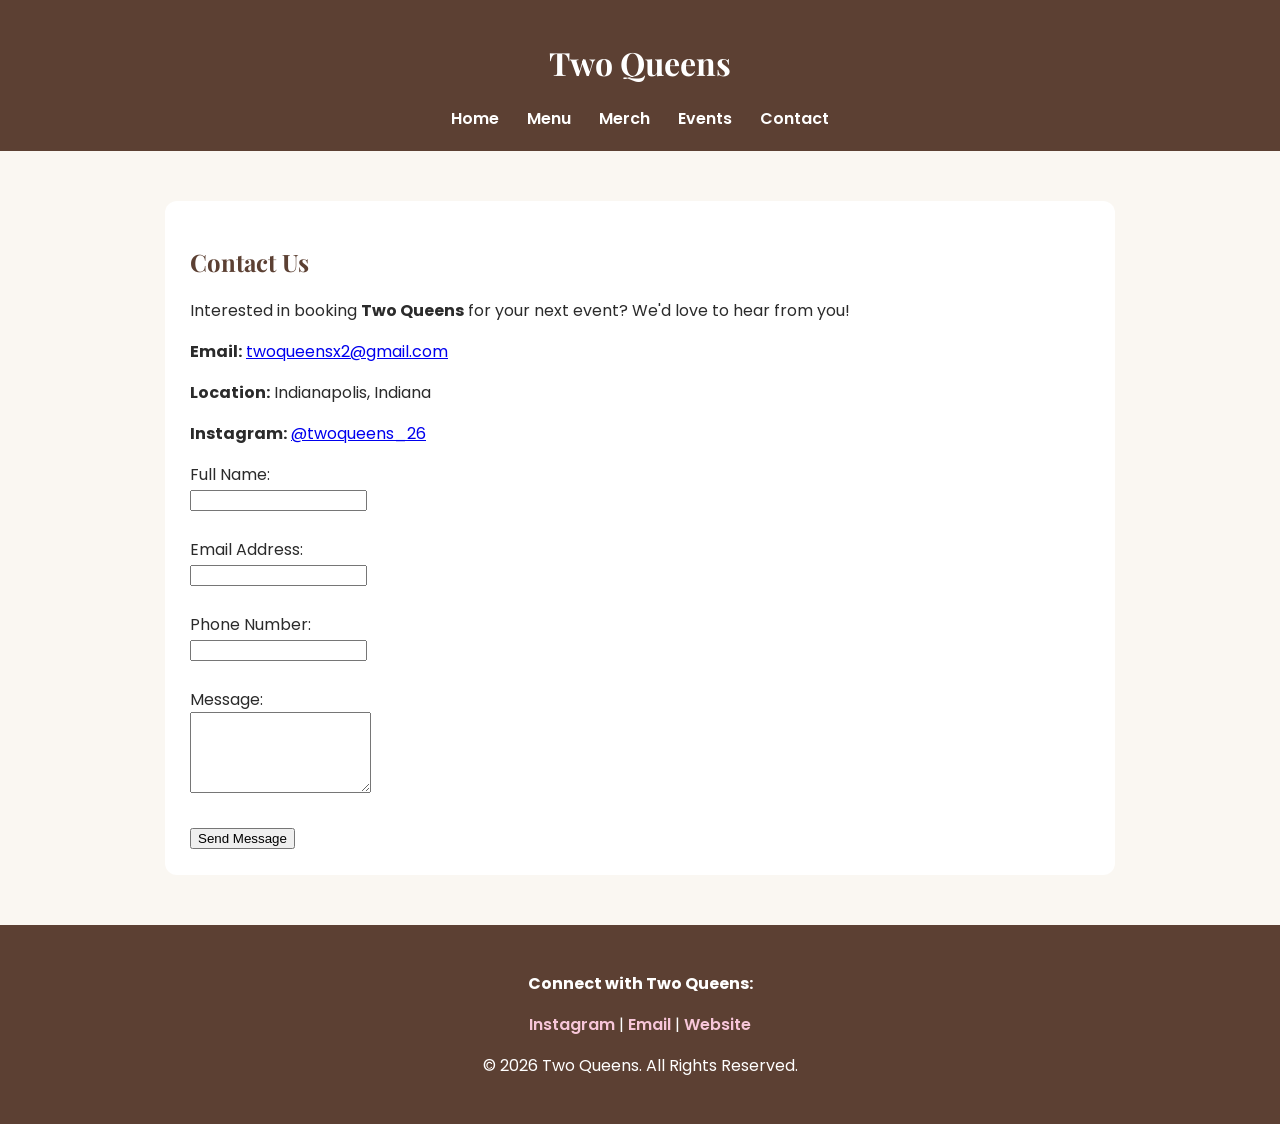
<file: contact.html>
<!DOCTYPE html>
<html lang="en">

<head>
    <meta charset="UTF-8">

    <meta name="viewport"
          content="width=device-width, initial-scale=1.0">

    <meta name="description"
          content="Contact Two Queens to ask questions, request event information, or book our mobile coffee service.">

    <title>Contact | Two Queens</title>

    <link rel="preconnect"
          href="https://fonts.googleapis.com">

    <link rel="preconnect"
          href="https://fonts.gstatic.com"
          crossorigin>

    <link href="https://fonts.googleapis.com/css2?family=Playfair+Display:wght@500;700&family=Poppins:wght@300;400;500;600&display=swap"
          rel="stylesheet">

    <link rel="stylesheet"
          href="css/style.css">
</head>

<body>

<header>
    <h1>
        <a href="index.html" class="logo-link">
            Two Queens
        </a>
    </h1>

    <nav>
        <a href="index.html">Home</a>
        <a href="menu.html">Menu</a>
        <a href="merch.html">Merch</a>
        <a href="events.html">Events</a>
        <a href="contact.html">Contact</a>
    </nav>
</header>

<main>

    <section>

        <h2>Contact Us</h2>

        <p>
            Interested in booking
            <strong>Two Queens</strong>
            for your next event? We'd love to hear from you!
        </p>

        <div class="contact-info">

            <p>
                <strong>Email:</strong>
                <a href="mailto:twoqueensx2@gmail.com">
                    twoqueensx2@gmail.com
                </a>
            </p>

            <p>
                <strong>Location:</strong>
                Indianapolis, Indiana
            </p>

            <p>
                <strong>Instagram:</strong>
                <a href="https://www.instagram.com/twoqueens_26"
                   target="_blank"
                   rel="noopener noreferrer">
                    @twoqueens_26
                </a>
            </p>

        </div>

        <form action="https://formsubmit.co/twoqueensx2@gmail.com"
              method="POST">

            <label for="name">Full Name:</label><br>

            <input type="text"
                   id="name"
                   name="name"
                   required><br><br>

            <label for="email">Email Address:</label><br>

            <input type="email"
                   id="email"
                   name="email"
                   required><br><br>

            <label for="phone">Phone Number:</label><br>

            <input type="tel"
                   id="phone"
                   name="phone"><br><br>

            <label for="message">Message:</label><br>

            <textarea id="message"
                      name="message"
                      rows="5"
                      required></textarea><br><br>

            <input type="hidden"
                   name="_subject"
                   value="New Website Message - Two Queens">

            <input type="hidden"
                   name="_captcha"
                   value="false">

            <input type="hidden"
                   name="_template"
                   value="table">

            <input type="hidden"
                   name="_next"
                   value="https://andreyna-15.github.io/AndReynas.github.io/thankyou.html">

            <button type="submit">
                Send Message
            </button>

        </form>

    </section>

</main>

<footer>

  <footer>

    <p>
        <strong>Connect with Two Queens:</strong>
    </p>

    <p>

        <a href="https://www.instagram.com/twoqueens_26"
           target="_blank"
           rel="noopener noreferrer">
            Instagram
        </a>

        |

        <a href="mailto:twoqueensx2@gmail.com">
            Email
        </a>

        |

        <a href="https://andreyna-15.github.io/AndReynas.github.io/"
           target="_blank"
           rel="noopener noreferrer">
            Website
        </a>

    </p>

    <p>
        &copy; 2026 Two Queens. All Rights Reserved.
    </p>

</footer>

</body>

</html>
</file>
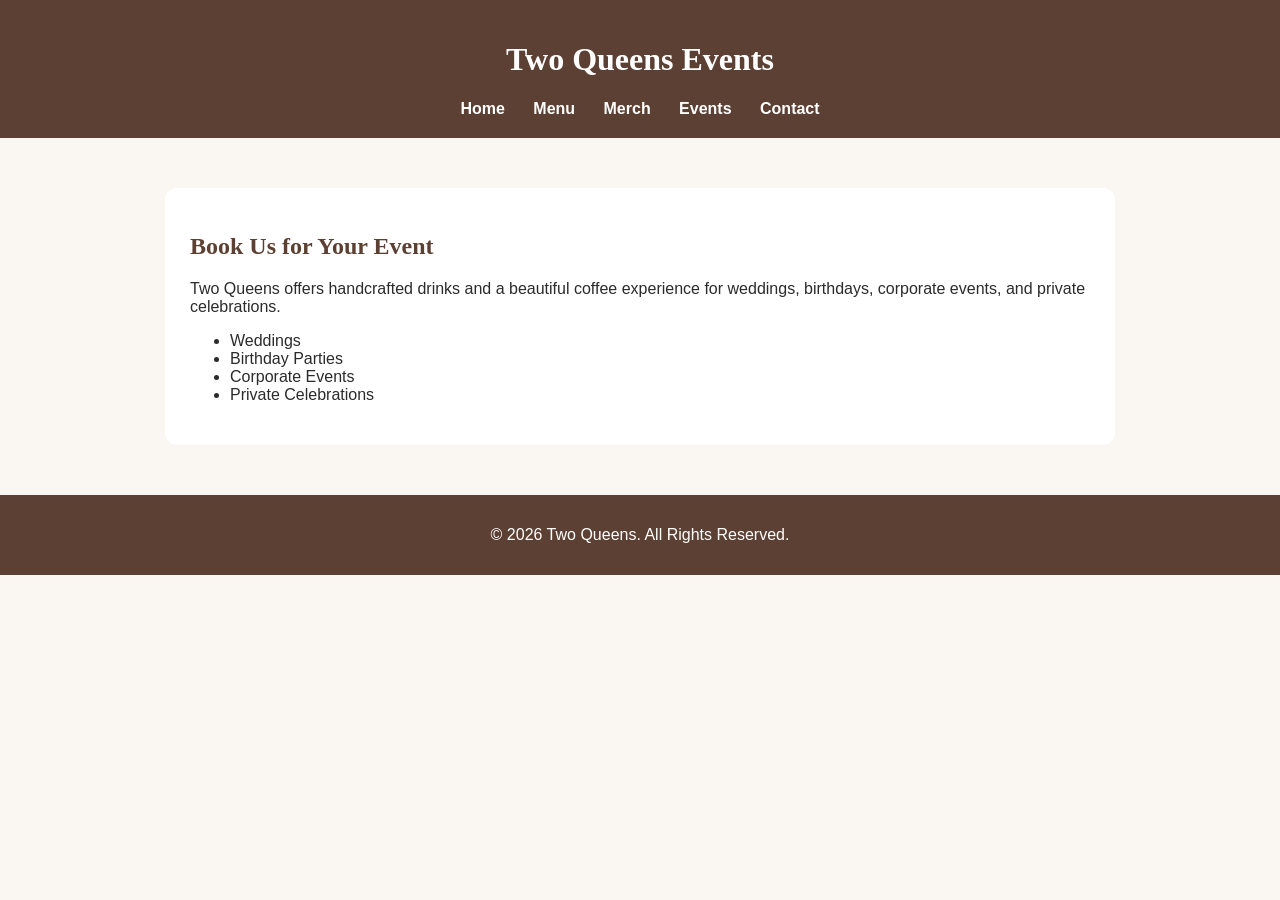
<file: event.html>
<!DOCTYPE html>
<html lang="en">
<head>
    <meta charset="UTF-8">
    <meta name="viewport" content="width=device-width, initial-scale=1.0">
    <title>Two Queens Events</title>
    <link rel="stylesheet" href="css/style.css">
</head>
<body>
<header>
    <h1>Two Queens Events</h1>
    <nav>
        <a href="index.html">Home</a>
        <a href="menu.html">Menu</a>
        <a href="merch.html">Merch</a>
        <a href="events.html">Events</a>
        <a href="contact.html">Contact</a>
    </nav>
</header>

<main>
    <section>
        <h2>Book Us for Your Event</h2>
        <p>
            Two Queens offers handcrafted drinks and a beautiful coffee experience
            for weddings, birthdays, corporate events, and private celebrations.
        </p>

        <ul>
            <li>Weddings</li>
            <li>Birthday Parties</li>
            <li>Corporate Events</li>
            <li>Private Celebrations</li>
        </ul>
    </section>
</main>

<footer>
    <p>&copy; 2026 Two Queens. All Rights Reserved.</p>
</footer>
</body>
</html>
</file>
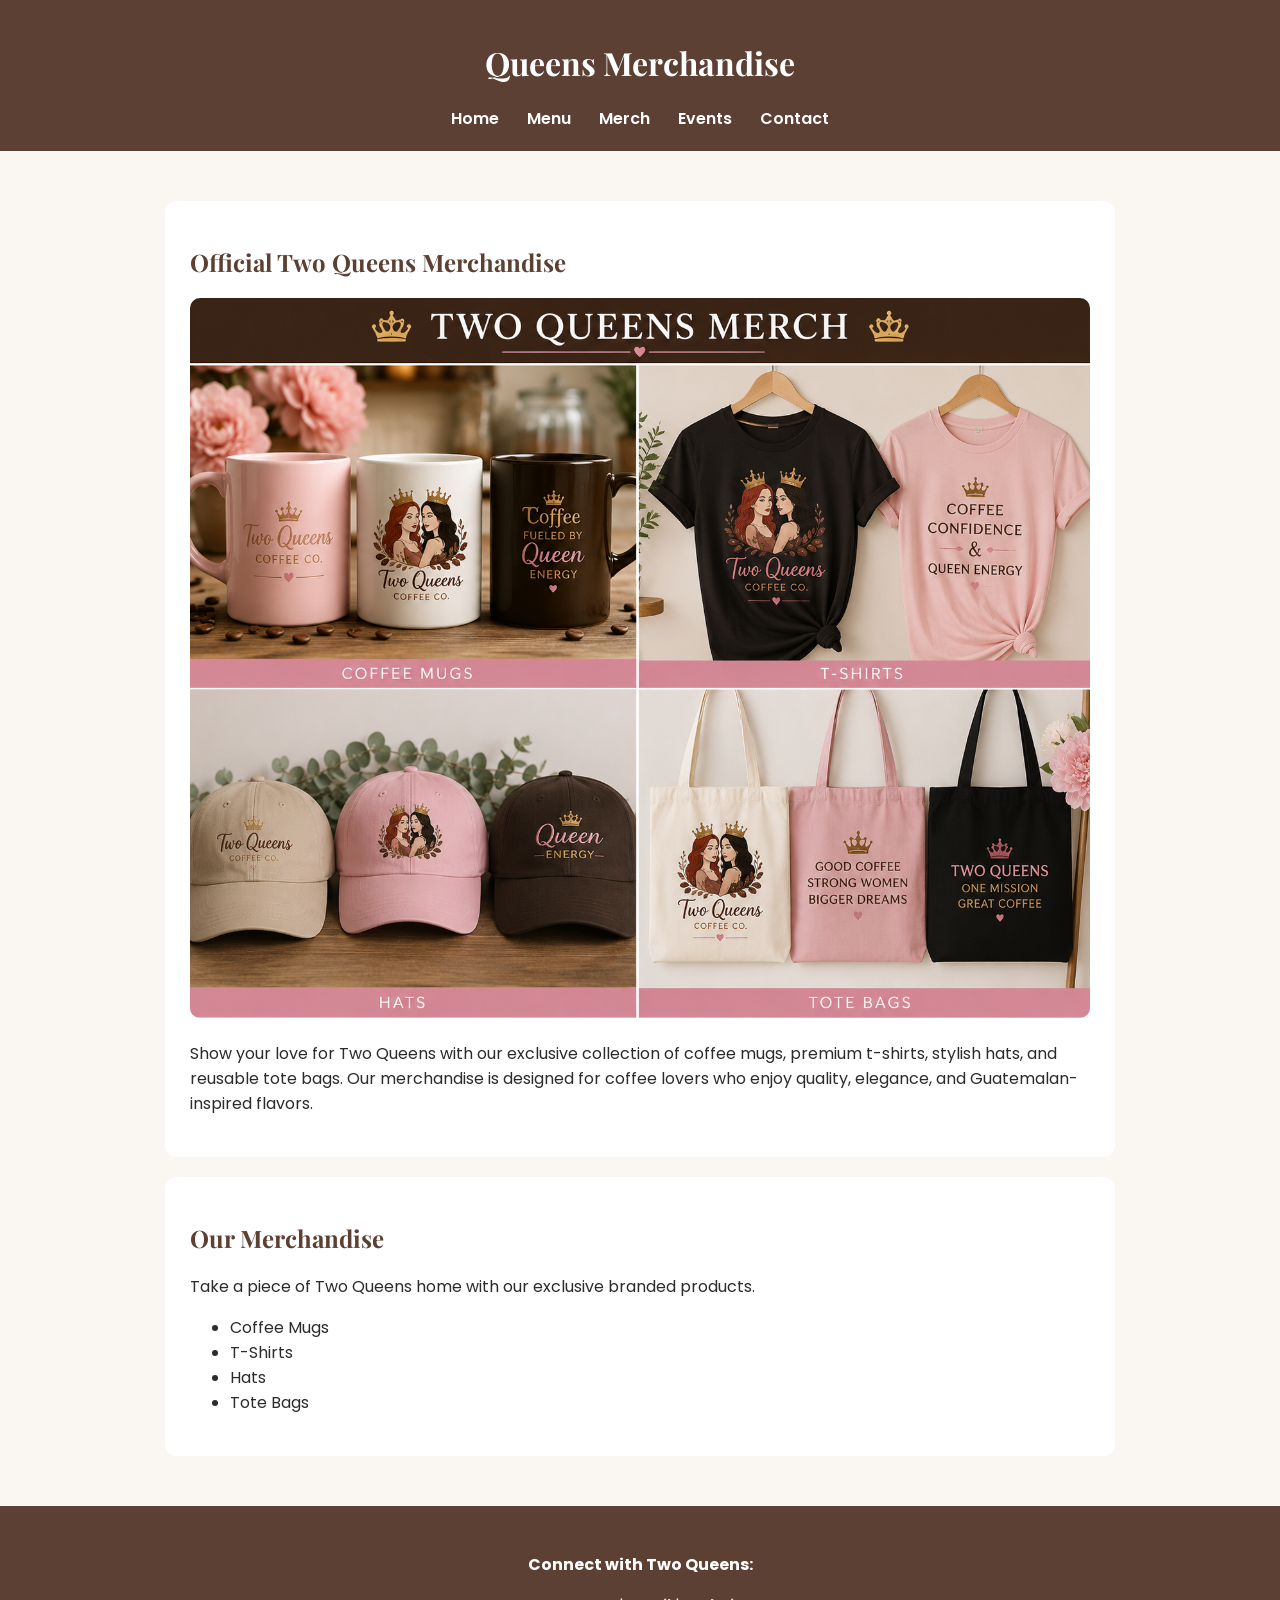
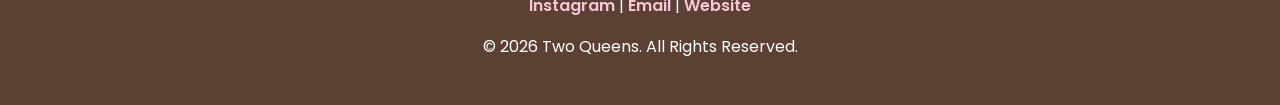
<file: merch.html>
<!DOCTYPE html>
<html lang="en">
<head>
    <meta charset="UTF-8">
    <meta name="viewport" content="width=device-width, initial-scale=1.0">
    <title>Two Queens Merchandise</title>

    <link rel="preconnect" href="https://fonts.googleapis.com">
    <link rel="preconnect" href="https://fonts.gstatic.com" crossorigin>

    <link href="https://fonts.googleapis.com/css2?family=Playfair+Display:wght@500;700&family=Poppins:wght@300;400;500;600&display=swap" rel="stylesheet">

    <link rel="stylesheet" href="css/style.css">
</head>

<body>

<header>
    <h1>
        <a href="index.html" class="logo-link"> Queens Merchandise</a>
    </h1>

    <nav>
        <a href="index.html">Home</a>
        <a href="menu.html">Menu</a>
        <a href="merch.html">Merch</a>
        <a href="events.html">Events</a>
        <a href="contact.html">Contact</a>
    </nav>
</header>

<main>

<section class="merch-showcase">

    <h2>Official Two Queens Merchandise</h2>

    <img src="images/two-queens-merch.jpg"
         alt="Two Queens merchandise including coffee mugs, t-shirts, hats, and tote bags"
         class="merch-image">

    <p>
        Show your love for Two Queens with our exclusive collection of
        coffee mugs, premium t-shirts, stylish hats, and reusable tote bags.
        Our merchandise is designed for coffee lovers who enjoy quality,
        elegance, and Guatemalan-inspired flavors.
    </p>

</section>
    
<section>

<h2>Our Merchandise</h2>

<p>
Take a piece of Two Queens home with our exclusive branded products.
</p>

<ul>
    <li>Coffee Mugs</li>
    <li>T-Shirts</li>
    <li>Hats</li>
    <li>Tote Bags</li>
</ul>

</section>

</main>

<footer>

  <footer>

    <p>
        <strong>Connect with Two Queens:</strong>
    </p>

    <p>

        <a href="https://www.instagram.com/twoqueens_26"
           target="_blank"
           rel="noopener noreferrer">
            Instagram
        </a>

        |

        <a href="mailto:twoqueensx2@gmail.com">
            Email
        </a>

        |

        <a href="https://andreyna-15.github.io/AndReynas.github.io/"
           target="_blank"
           rel="noopener noreferrer">
            Website
        </a>

    </p>

    <p>
        &copy; 2026 Two Queens. All Rights Reserved.
    </p>

</footer>

</body>

</html>
</file>
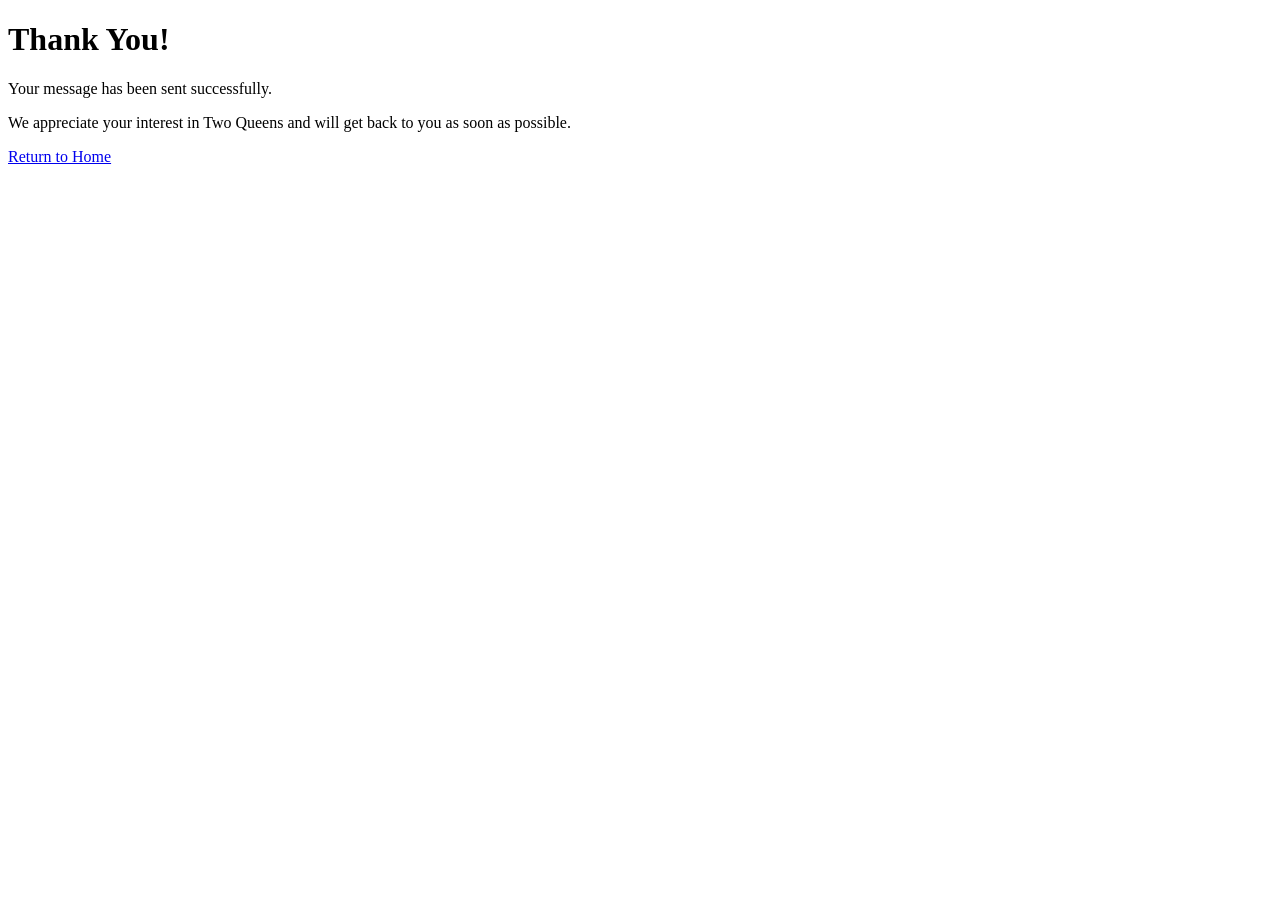
<file: thankyou.html>
<!DOCTYPE html>
<html lang="en">
<head>
    <meta charset="UTF-8">
    <meta name="viewport" content="width=device-width, initial-scale=1.0">
    <title>Thank You | Two Queens</title>
</head>
<body>

<h1>Thank You!</h1>

<p>Your message has been sent successfully.</p>

<p>We appreciate your interest in Two Queens and will get back to you as soon as possible.</p>

<a href="index.html">Return to Home</a>

</body>
</html>
</file>
<file: css/style.css>
body {
    font-family: 'Poppins', sans-serif;
    margin: 0;
    background-color: #faf7f2;
    color: #2b2b2b;
}

header {
    background-color: #5c4033;
    color: white;
    padding: 20px;
    text-align: center;
}

nav a {
    color: white;
    margin: 0 12px;
    text-decoration: none;
    font-weight: bold;
}

nav a:hover {
    text-decoration: underline;
}

main {
    padding: 30px;
}

section {
    background-color: white;
    margin: 20px auto;
    padding: 25px;
    max-width: 900px;
    border-radius: 12px;
}

h1, h2 {
    color: #5c4033;
}

header h1 {
    color: white;
    text-decoratio: none;
}

header h1 a:hover {
    color: #f7c6d9;
}

nav a {
    color: white;
    text-decoration: none;
    font-weight: 600;
}

nav a:hover {
    color: #f7c6d9;
}

img {
    max-width: 100%;
    height: auto;
    border-radius: 10px;
}

footer a {
    color: #f7c6d9;
    text-decoration: none;
    font-weight: 600;
}

footer a:hover {
    color: #d4af37;
    text-decoration: underline;
}
footer {
    background-color: #5c4033;
    color: white;
    text-align: center;
    padding: 15px;
}
.cta-buttons {
    margin-top: 25px;
}

.cta-button {
    display: inline-block;
    background-color: #6F4E37;
    color: white;
    padding: 12px 22px;
    margin: 8px;
    text-decoration: none;
    border-radius: 8px;
    font-weight: bold;
    transition: 0.3s;
}

.cta-button:hover {
    background-color: #8B5E3C;
}
@media (max-width: 768px) {

    nav {
        display: flex;
        flex-direction: column;
        align-items: center;
    }

    nav a {
        margin: 8px 0;
    }

    main {
        padding: 15px;
    }

    section {
        padding: 15px;
    }

    img {
        max-width: 100%;
        height: auto;
    }

    input,
    textarea,
    button {
        width: 100%;
        box-sizing: border-box;
    }

    .cta-button {
        display: block;
        text-align: center;
        margin: 10px auto;
        width: 80%;
    }
}
asi esta mira 


.hero-logo {
     width:330px;
    max-width:90%;
    display:block;
    margin:20px auto;
    mix-blend-mode: multiply;
}
<p class="hero-subtitle">
    Handcrafted Coffee • Refreshing Drinks • Mobile Catering
</p>

.hero-subtitle{
    text-align:center;
    color:#6F4E37;
    font-size:1.1rem;
    font-style:italic;
    margin:15px 0 25px;
}
.hero-subtitle{
    text-align:center;
    color:#6F4E37;
    font-style:italic;
    margin-bottom:20px;
    font-size:1.1rem;
}

h1,
h2,
h3{
    font-family: 'Playfair Display', serif;
}

#formMessage {
    margin-top: 15px;
    font-weight: bold;
    text-align: center;
}
.lofo-link {
    color: inherit;
    text-decoration: none;
}

.logo-link:hover,
.logo-link:focus {
  text-decoration: underline;
}

.featured-image {
    display: block;
    width: 100%;
    max-width: 650px;
    height: 400px;
    object-fit: cover;
    margin: 30px auto;
    border-radius: 18px;
}

@media (max-width: 600px) {
    .featured-image {
        height: 280px;
    }
}


.service-gallery {
    display: flex;
    justify-content: center;
    gap: 40px;
    flex-wrap: wrap;
    margin: 40px 0;
}

.service-gallery figure {
    width: 340px;
    margin: 0;
    text-align: center;
}

.service-gallery img {
    width: 100%;
    height: 380px;
    object-fit: cover;
    object-position: center;
    display: block;
    border-radius: 16px;
    box-shadow: 0 8px 20px rgba(0, 0, 0, 0.15);
}

.service-gallery figcaption {
    margin-top: 15px;
    font-weight: 600;
}

.event-gallery{
    display:flex;
    justify-content:center;
    gap:35px;
    flex-wrap:wrap;
    margin:40px 0;
}

.event-gallery figure{
    width:100px;
    margin:0;
}

.event-gallery img{
    width:100%;
    height:auto;
    border-radius:15px;
    box-shadow:0 8px 20px rgba(0,0,0,.15);
}


.event-list{
    list-style:none;
    padding:0;
    text-align:center;
    margin:30px 0;
}

.event-list li{
    margin:8px 0;
}

.logo-link,
.logo-link:visited {
    color: white;
    text-decoration: none;
}

.logo-link:hover {
    color: #f7c6d9;
}
</file>
